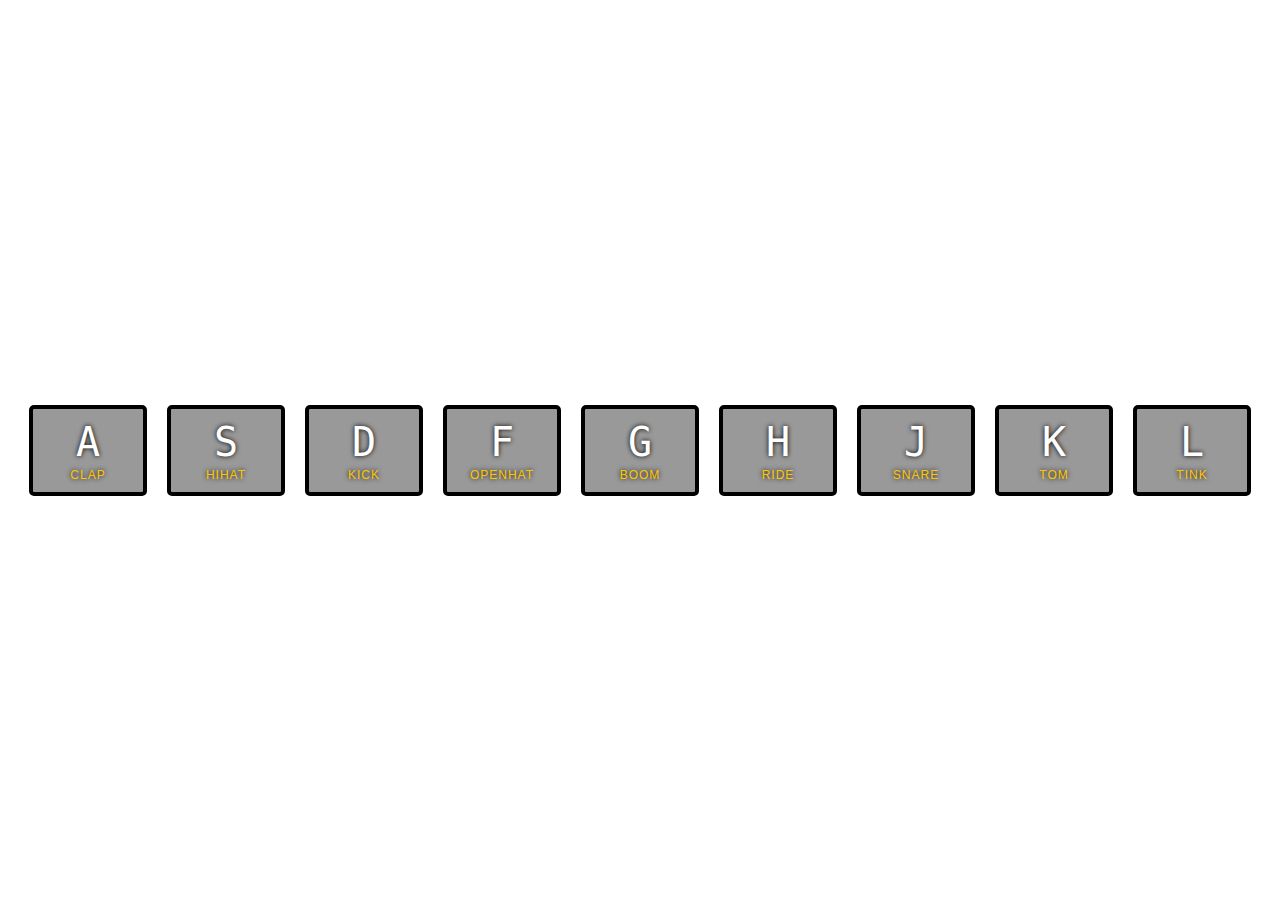
<file: javascript/01 - JavaScript Drum Kit/index.html>
<!DOCTYPE html>
<html lang="en">
  <head>
    <meta charset="UTF-8" />
    <title>JS Drum Kit</title>
    <link rel="stylesheet" href="style.css" />
  </head>

  <body>
    <div class="key-container">
      <div data-key="65" class="key">
        <kbd>A</kbd>
        <span class="key__sound">clap</span>
      </div>
      <div data-key="83" class="key">
        <kbd>S</kbd>
        <span class="key__sound">hihat</span>
      </div>
      <div data-key="68" class="key">
        <kbd>D</kbd>
        <span class="key__sound">kick</span>
      </div>
      <div data-key="70" class="key">
        <kbd>F</kbd>
        <span class="key__sound">openhat</span>
      </div>
      <div data-key="71" class="key">
        <kbd>G</kbd>
        <span class="key__sound">boom</span>
      </div>
      <div data-key="72" class="key">
        <kbd>H</kbd>
        <span class="key__sound">ride</span>
      </div>
      <div data-key="74" class="key">
        <kbd>J</kbd>
        <span class="key__sound">snare</span>
      </div>
      <div data-key="75" class="key">
        <kbd>K</kbd>
        <span class="key__sound">tom</span>
      </div>
      <div data-key="76" class="key">
        <kbd>L</kbd>
        <span class="key__sound">tink</span>
      </div>
    </div>

    <audio data-key="65" src="sounds/clap.wav"></audio>
    <audio data-key="83" src="sounds/hihat.wav"></audio>
    <audio data-key="68" src="sounds/kick.wav"></audio>
    <audio data-key="70" src="sounds/openhat.wav"></audio>
    <audio data-key="71" src="sounds/boom.wav"></audio>
    <audio data-key="72" src="sounds/ride.wav"></audio>
    <audio data-key="74" src="sounds/snare.wav"></audio>
    <audio data-key="75" src="sounds/tom.wav"></audio>
    <audio data-key="76" src="sounds/tink.wav"></audio>

    <script>
      function animatePlaying(keyCode) {
        const key = document.querySelector(`.key[data-key="${keyCode}"]`);
        key.classList.add("playing");
      }

      function playSound(e) {
        const audio = document.querySelector(`audio[data-key="${e.keyCode}"]`);

        // stop the function from running all togethers
        if (!audio) return;

        audio.currentTime = 0; // rewind to the start
        audio.play();

        animatePlaying(e.keyCode);
      }

      function removeTransition(e) {
        // skip it if it's nota transform
        if (e.propertyName !== "transform") return;
        this.classList.remove("playing");
      }

      document
        .querySelectorAll(".key")
        .forEach(key =>
          key.addEventListener("transitionend", removeTransition)
        );

      window.addEventListener("keydown", playSound);
    </script>
  </body>
</html>
</file>
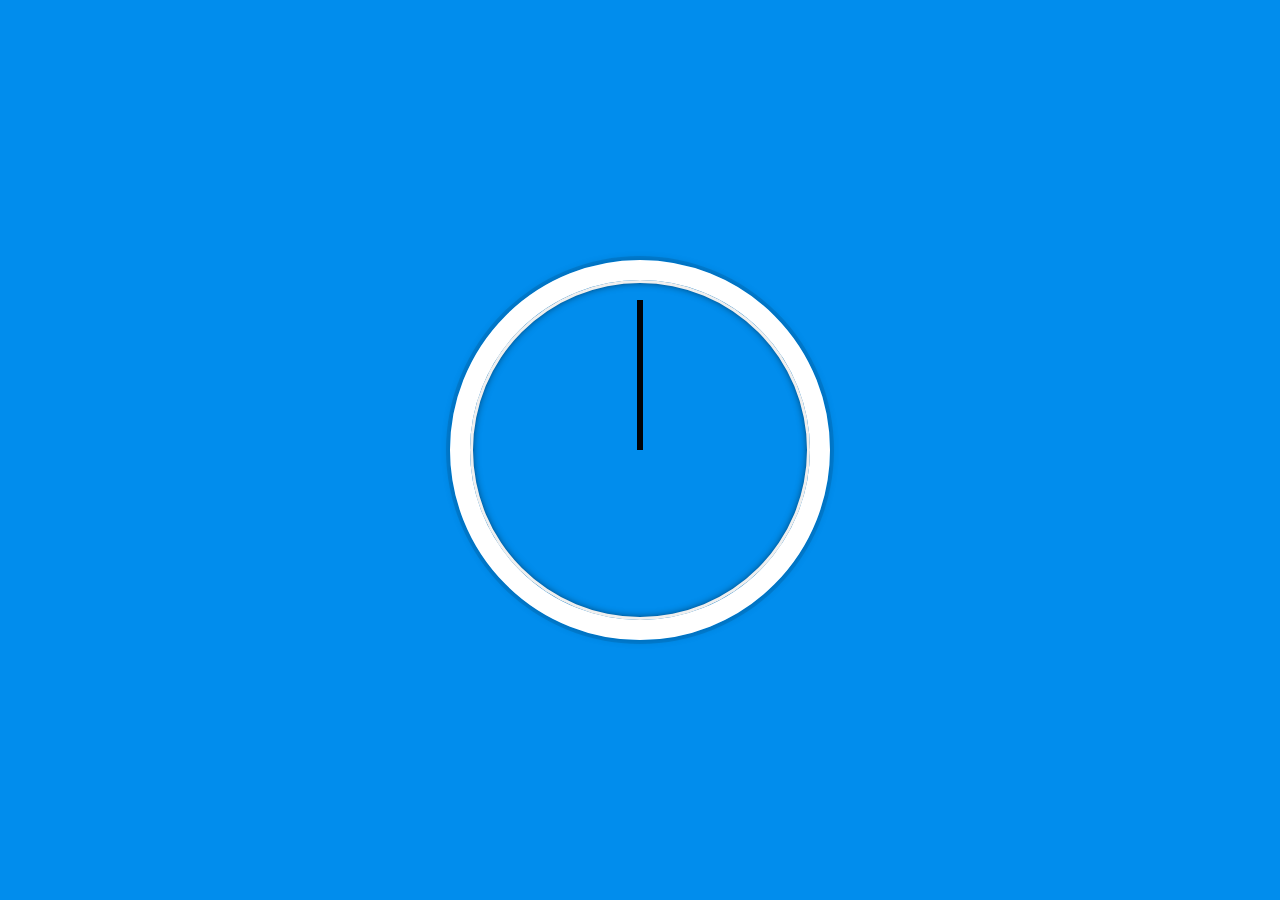
<file: javascript/02 - JS and CSS Clock/index.html>
<!DOCTYPE html>
<html lang="en">
  <head>
    <meta charset="UTF-8" />
    <title>JS + CSS Clock</title>
  </head>

  <body>
    <div class="clock">
      <div class="clock__face">
        <div class="clock__hand clock__hand--hour"></div>
        <div class="clock__hand clock__hand--min"></div>
        <div class="clock__hand clock__hand--second"></div>
      </div>
    </div>

    <style>
      html {
        background: #018ded url(http://unsplash.it/1500/1000?image=881&blur=5);
        background-size: cover;
        font-family: "helvetica neue";
        text-align: center;
        font-size: 10px;
      }

      body {
        margin: 0;
        font-size: 2rem;
        display: flex;
        flex: 1;
        min-height: 100vh;
        align-items: center;
      }

      .clock {
        width: 30rem;
        height: 30rem;
        border: 20px solid white;
        border-radius: 50%;
        margin: 50px auto;
        position: relative;
        padding: 2rem;
        box-shadow: 0 0 0 4px rgba(0, 0, 0, 0.1), inset 0 0 0 3px #efefef,
          inset 0 0 10px black, 0 0 10px rgba(0, 0, 0, 0.2);
      }

      .clock__face {
        position: relative;
        width: 100%;
        height: 100%;
        /* account for the height of the clock hands */
        transform: translateY(-3px);
      }

      .clock__hand {
        width: 50%;
        height: 6px;
        background: rgba(0, 0, 0, 0.7);
        position: absolute;
        top: 50%;
        transform-origin: right;
        transform: rotate(90deg);
        transition: all 0.05s;
        transition-timing-function: cubic-bezier(0.18, 2.42, 0.54, 0.29);
      }
    </style>

    <script>
      const hourHand = document.querySelector(".clock__hand--hour");
      const minHand = document.querySelector(".clock__hand--min");
      const secondHand = document.querySelector(".clock__hand--second");

      const DEFAULT_DEGREE = 90;

      function updateSecondHand(date) {
        const seconds = date.getSeconds();
        const secondsDegree = (seconds / 60) * 360 + DEFAULT_DEGREE;

        secondHand.style.transform = `rotate(${secondsDegree}deg)`;
      }

      function updateMinHand(date) {
        const mins = date.getMinutes();
        const minsDegree = (mins / 60) * 360 + DEFAULT_DEGREE;

        minHand.style.transform = `rotate(${minsDegree}deg)`;
      }

      function updateHourHand(date) {
        const hours = date.getHours(); // getHours returns number from 0 to 23.
        const transformedHours = hours > 12 ? hours - 12 : hours;
        const hoursDegree = (transformedHours / 12) * 360 + DEFAULT_DEGREE;

        hourHand.style.transform = `rotate(${hoursDegree}deg)`;
      }

      function updateClock() {
        const now = new Date();

        updateSecondHand(now);
        updateMinHand(now);
        updateHourHand(now);
      }

      setInterval(updateClock, 1000);
    </script>
  </body>
</html>
</file>
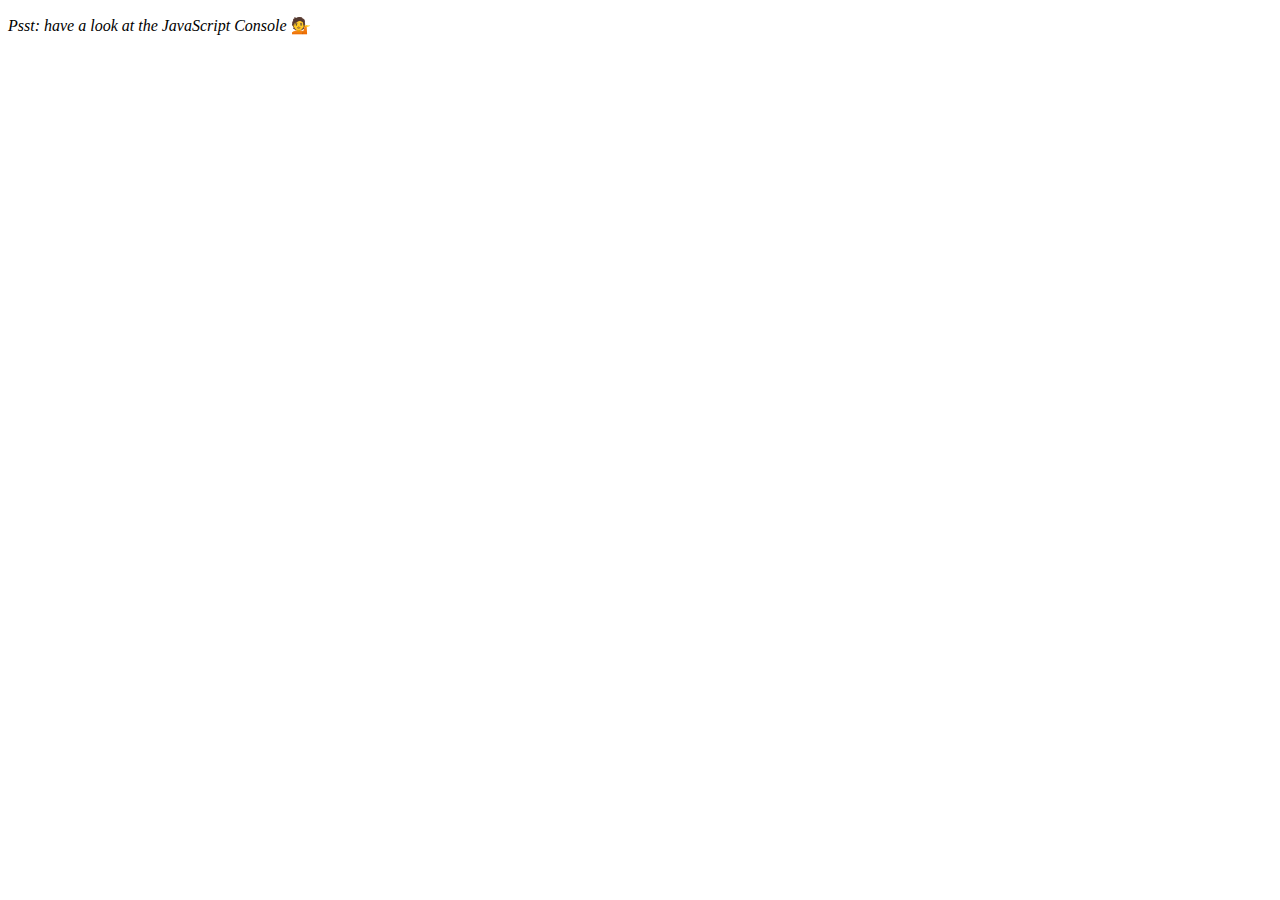
<file: javascript/04 - Array Cardio Day 1/index.html>
<!DOCTYPE html>
<html lang="en">
  <head>
    <meta charset="UTF-8" />
    <title>Array Cardio 💪</title>
  </head>
  <body>
    <p><em>Psst: have a look at the JavaScript Console</em> 💁</p>
    <script>
      // Get your shorts on - this is an array workout!
      // ## Array Cardio Day 1

      // Some data we can work with

      const inventors = [
        { first: "Albert", last: "Einstein", year: 1879, passed: 1955 },
        { first: "Isaac", last: "Newton", year: 1643, passed: 1727 },
        { first: "Galileo", last: "Galilei", year: 1564, passed: 1642 },
        { first: "Marie", last: "Curie", year: 1867, passed: 1934 },
        { first: "Johannes", last: "Kepler", year: 1571, passed: 1630 },
        { first: "Nicolaus", last: "Copernicus", year: 1473, passed: 1543 },
        { first: "Max", last: "Planck", year: 1858, passed: 1947 },
        { first: "Katherine", last: "Blodgett", year: 1898, passed: 1979 },
        { first: "Ada", last: "Lovelace", year: 1815, passed: 1852 },
        { first: "Sarah E.", last: "Goode", year: 1855, passed: 1905 },
        { first: "Lise", last: "Meitner", year: 1878, passed: 1968 },
        { first: "Hanna", last: "Hammarström", year: 1829, passed: 1909 }
      ];

      const people = [
        "Beck, Glenn",
        "Becker, Carl",
        "Beckett, Samuel",
        "Beddoes, Mick",
        "Beecher, Henry",
        "Beethoven, Ludwig",
        "Begin, Menachem",
        "Belloc, Hilaire",
        "Bellow, Saul",
        "Benchley, Robert",
        "Benenson, Peter",
        "Ben-Gurion, David",
        "Benjamin, Walter",
        "Benn, Tony",
        "Bennington, Chester",
        "Benson, Leana",
        "Bent, Silas",
        "Bentsen, Lloyd",
        "Berger, Ric",
        "Bergman, Ingmar",
        "Berio, Luciano",
        "Berle, Milton",
        "Berlin, Irving",
        "Berne, Eric",
        "Bernhard, Sandra",
        "Berra, Yogi",
        "Berry, Halle",
        "Berry, Wendell",
        "Bethea, Erin",
        "Bevan, Aneurin",
        "Bevel, Ken",
        "Biden, Joseph",
        "Bierce, Ambrose",
        "Biko, Steve",
        "Billings, Josh",
        "Biondo, Frank",
        "Birrell, Augustine",
        "Black, Elk",
        "Blair, Robert",
        "Blair, Tony",
        "Blake, William"
      ];

      // Array.prototype.filter()
      // 1. Filter the list of inventors for those who were born in the 1500's
      const fifteen = inventors.filter(
        inventor => inventor.year >= 1500 && inventor.year < 1600
      );

      // Array.prototype.map()
      // 2. Give us an array of the inventors first and last names
      const fullNames = inventors.map(
        inventor => `${inventor.first} ${inventor.last}`
      );

      // Array.prototype.sort()
      // 3. Sort the inventors by birthdate, oldest to youngest
      const ordered = inventors.sort((a, b) => a.year - b.year);

      // Array.prototype.reduce()
      // 4. How many years did all the inventors live all together?
      const totalYears = inventors.reduce(
        (acc, inventor) => acc + (inventor.passed - inventor.year),
        0
      );

      // 5. Sort the inventors by years lived
      const oldest = inventors.sort(
        (a, b) => b.passed - b.year - (a.passed - a.year)
      );

      // 6. create a list of Boulevards in Paris that contain 'de' anywhere in the name
      // https://en.wikipedia.org/wiki/Category:Boulevards_in_Paris

      // 7. sort Exercise
      // Sort the people alphabetically by last name
      const alpha = people.sort((lastOne, nextOne) => {
        const [aLastName, aFirstName] = lastOne.split(", ");
        const [bLastName, bFirstName] = nextOne.split(", ");
        return aLastName > bLastName ? 1 : -1;
      });

      // 8. Reduce Exercise
      // Sum up the instances of each of these
      const data = [
        "car",
        "car",
        "truck",
        "truck",
        "bike",
        "walk",
        "car",
        "van",
        "bike",
        "walk",
        "car",
        "van",
        "car",
        "truck"
      ];

      const transportation = data.reduce((acc, item) => {
        if (!acc[item]) {
          acc[item] = 0;
        }

        acc[item]++;

        return acc;
      }, {});
    </script>
  </body>
</html>
</file>
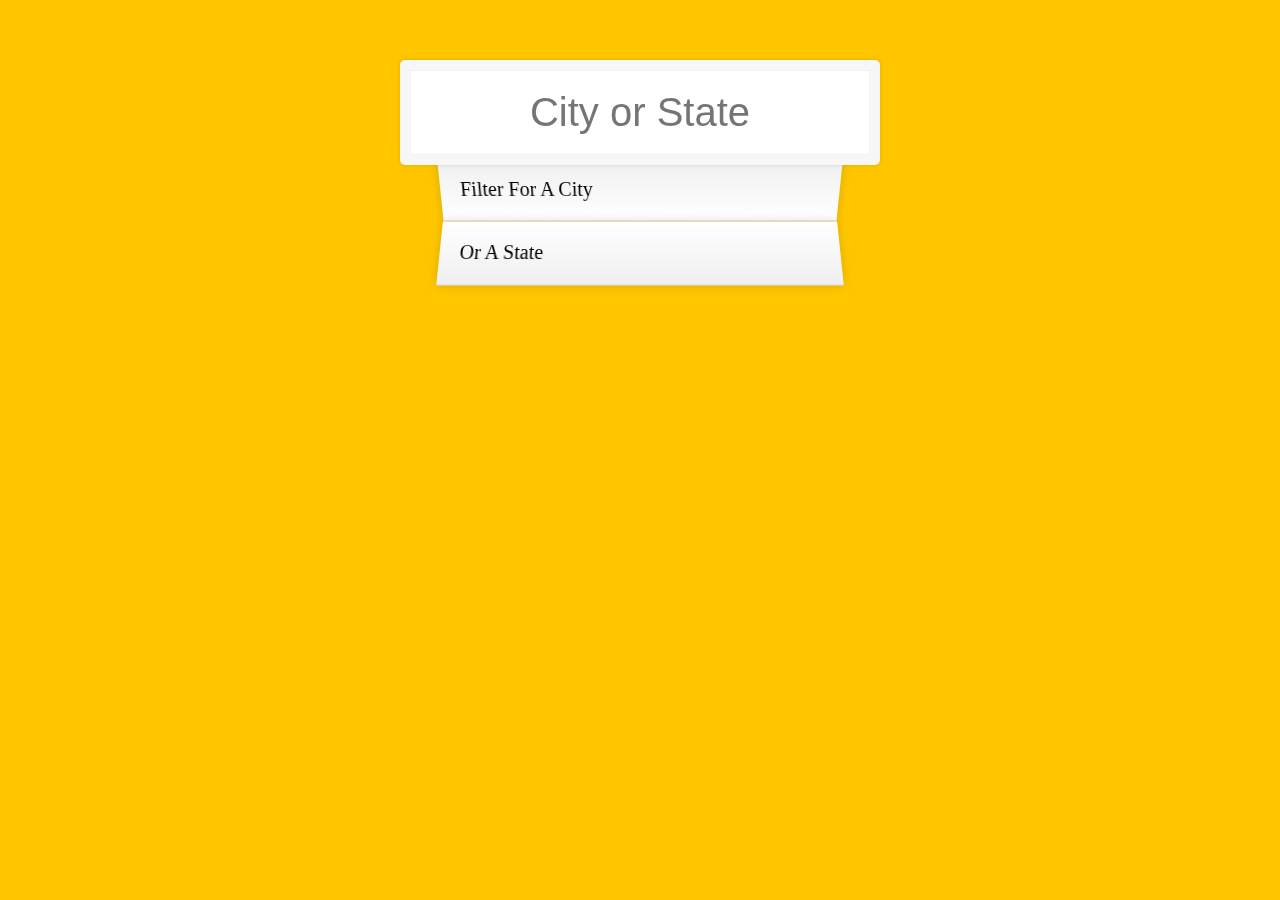
<file: javascript/06 - Type Ahead/index.html>
<!DOCTYPE html>
<html lang="en">
  <head>
    <meta charset="UTF-8" />
    <title>Type Ahead 👀</title>
    <link rel="stylesheet" href="style.css" />
  </head>
  <body>
    <form class="search-form">
      <input type="text" class="search" placeholder="City or State" />
      <ul class="suggestions">
        <li>Filter for a city</li>
        <li>or a state</li>
      </ul>
    </form>
    <script>
      const endpoint =
        "https://gist.githubusercontent.com/Miserlou/c5cd8364bf9b2420bb29/raw/2bf258763cdddd704f8ffd3ea9a3e81d25e2c6f6/cities.json";

      const citiesWithInfo = [];

      fetch(endpoint)
        .then(blob => blob.json())
        .then(data => {
          citiesWithInfo.push(...data);
        });

      function findMatches(wordToMatch, citiesWithInfo) {
        return citiesWithInfo.filter(cityWithInfo => {
          // here we need to figure out if the city on state matches what was searched
          const regex = new RegExp(wordToMatch, "gi");
          return (
            cityWithInfo.city.match(regex) || cityWithInfo.state.match(regex)
          );
        });
      }

      function displayMatches() {
        const matchArray = findMatches(this.value, citiesWithInfo);
        const html = matchArray
          .map(place => {
            const regex = new RegExp(this.value, "gi");
            const cityName = place.city.replace(
              regex,
              `<span class="hl">${this.value}</span>`
            );

            return `
            <li>
              <span class="name">${cityName}, ${place.state}</span>
              <span class="popluation">${place.population}</span>
            </li>
          `;
          })
          .join("");
        suggestions.innerHTML = html;
      }

      const searchInput = document.querySelector(".search");
      const suggestions = document.querySelector(".suggestions");

      searchInput.addEventListener("change", displayMatches);
      searchInput.addEventListener("keyup", displayMatches);
    </script>
  </body>
</html>
</file>
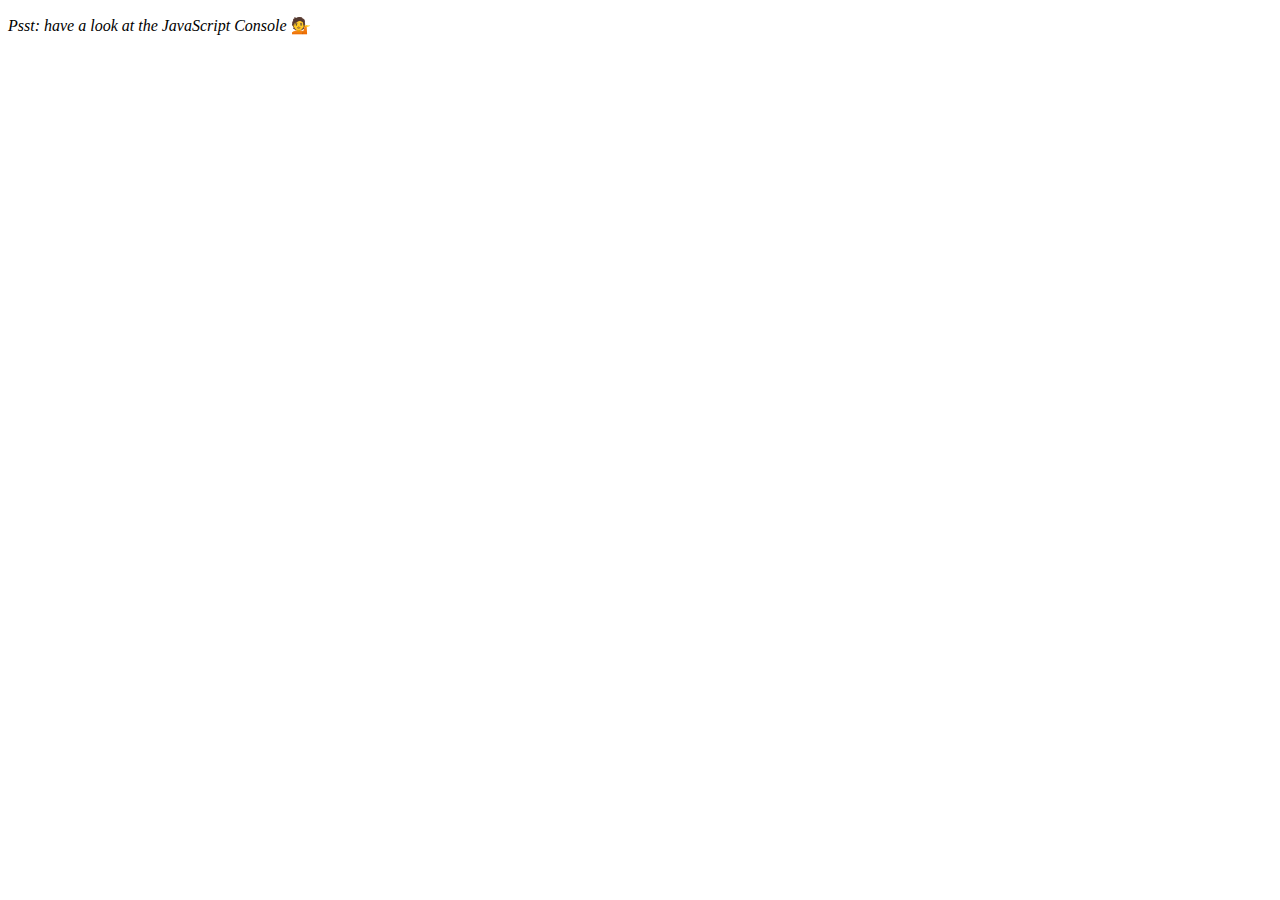
<file: javascript/07 - Array Cardio Day 2/index.html>
<!DOCTYPE html>
<html lang="en">
  <head>
    <meta charset="UTF-8" />
    <title>Array Cardio 💪💪</title>
  </head>
  <body>
    <p><em>Psst: have a look at the JavaScript Console</em> 💁</p>
    <script>
      // ## Array Cardio Day 2

      const people = [
        { name: "Wes", year: 1988 },
        { name: "Kait", year: 1986 },
        { name: "Irv", year: 1970 },
        { name: "Lux", year: 2015 }
      ];

      const comments = [
        { text: "Love this!", id: 523423 },
        { text: "Super good", id: 823423 },
        { text: "You are the best", id: 2039842 },
        { text: "Ramen is my fav food ever", id: 123523 },
        { text: "Nice Nice Nice!", id: 542328 }
      ];

      // Some and Every Checks
      // Array.prototype.some() // is at least one person 19 or older?
      const isAdult = people.some(person => {
        const currentYear = new Date().getFullYear();
        return currentYear - person.year >= 19;
      });

      // Array.prototype.every() // is everyone 19 or older?
      const isAdult = people.every(person => {
        const currentYear = new Date().getFullYear();
        return currentYear - person.year >= 19;
      });

      // Array.prototype.find()
      // Find is like filter, but instead returns just the one you are looking for
      // find the comment with the ID of 823423
      const comment = comments.find(comment => comment.id === 823423);

      // Array.prototype.findIndex()
      // Find the comment with this ID
      // delete the comment with the ID of 823423
      const index = comments.findIndex(comment => comment.id === 823423);

      const newComments = [
        ...comments.slice(0, index),
        ...comments.slice(index + 1)
      ];
    </script>
  </body>
</html>
</file>
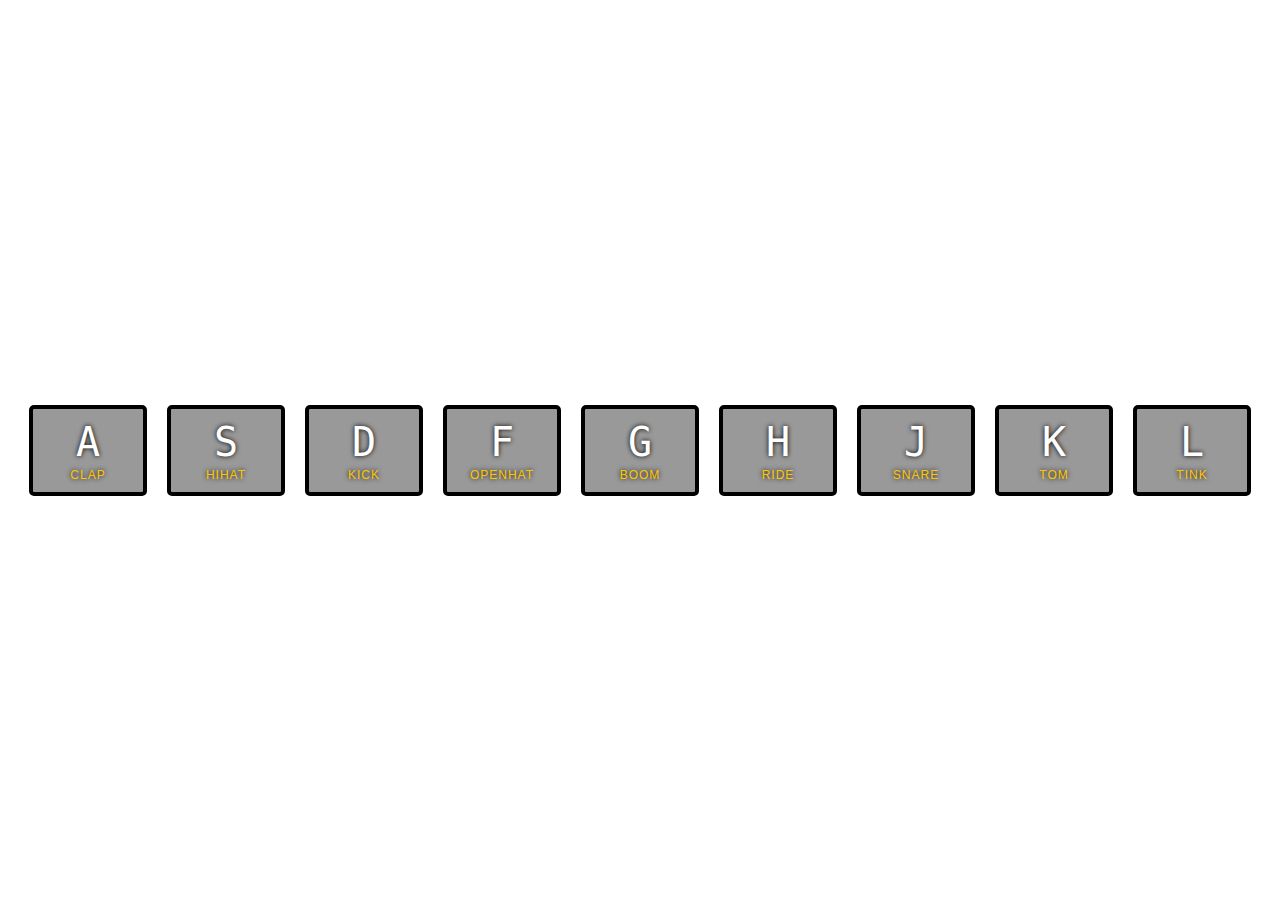
<file: javascript/01 - JavaScript Drum Kit/index-START.html>
<!DOCTYPE html>
<html lang="en">
  <head>
    <meta charset="UTF-8" />
    <title>JS Drum Kit</title>
    <link rel="stylesheet" href="style.css" />
  </head>

  <body>
    <div class="key-container">
      <div data-key="65" class="key">
        <kbd>A</kbd>
        <span class="key__sound">clap</span>
      </div>
      <div data-key="83" class="key">
        <kbd>S</kbd>
        <span class="key__sound">hihat</span>
      </div>
      <div data-key="68" class="key">
        <kbd>D</kbd>
        <span class="key__sound">kick</span>
      </div>
      <div data-key="70" class="key">
        <kbd>F</kbd>
        <span class="key__sound">openhat</span>
      </div>
      <div data-key="71" class="key">
        <kbd>G</kbd>
        <span class="key__sound">boom</span>
      </div>
      <div data-key="72" class="key">
        <kbd>H</kbd>
        <span class="key__sound">ride</span>
      </div>
      <div data-key="74" class="key">
        <kbd>J</kbd>
        <span class="key__sound">snare</span>
      </div>
      <div data-key="75" class="key">
        <kbd>K</kbd>
        <span class="key__sound">tom</span>
      </div>
      <div data-key="76" class="key">
        <kbd>L</kbd>
        <span class="key__sound">tink</span>
      </div>
    </div>

    <audio data-key="65" src="sounds/clap.wav"></audio>
    <audio data-key="83" src="sounds/hihat.wav"></audio>
    <audio data-key="68" src="sounds/kick.wav"></audio>
    <audio data-key="70" src="sounds/openhat.wav"></audio>
    <audio data-key="71" src="sounds/boom.wav"></audio>
    <audio data-key="72" src="sounds/ride.wav"></audio>
    <audio data-key="74" src="sounds/snare.wav"></audio>
    <audio data-key="75" src="sounds/tom.wav"></audio>
    <audio data-key="76" src="sounds/tink.wav"></audio>

    <script></script>
  </body>
</html>
</file>
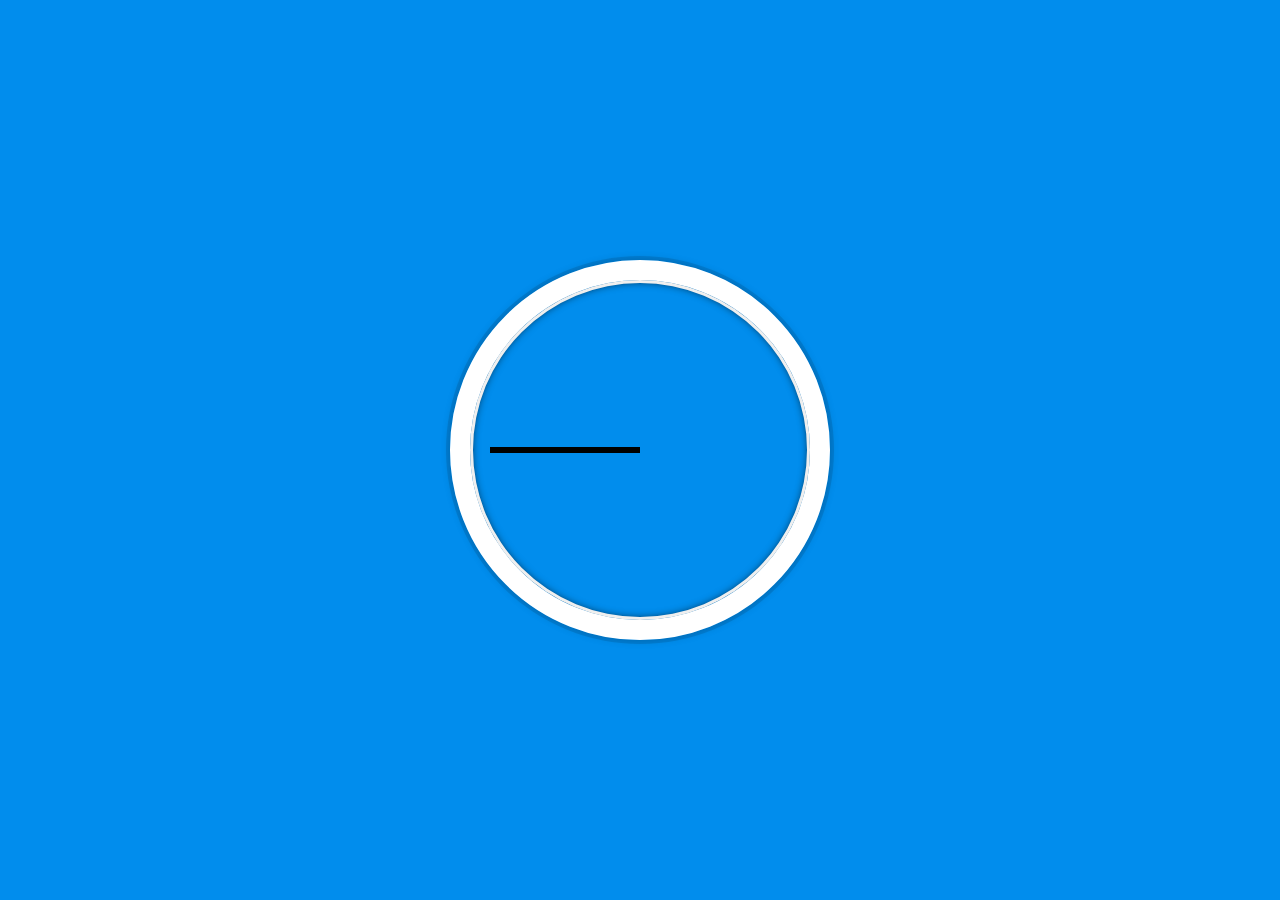
<file: javascript/02 - JS and CSS Clock/index-START.html>
<!DOCTYPE html>
<html lang="en">
  <head>
    <meta charset="UTF-8" />
    <title>JS + CSS Clock</title>
  </head>

  <body>
    <div class="clock">
      <div class="clock__face">
        <div class="clock__hand clock__hand--hour"></div>
        <div class="clock__hand clock__hand--min"></div>
        <div class="clock__hand clock__hand--second"></div>
      </div>
    </div>

    <style>
      html {
        background: #018ded url(http://unsplash.it/1500/1000?image=881&blur=5);
        background-size: cover;
        font-family: "helvetica neue";
        text-align: center;
        font-size: 10px;
      }

      body {
        margin: 0;
        font-size: 2rem;
        display: flex;
        flex: 1;
        min-height: 100vh;
        align-items: center;
      }

      .clock {
        width: 30rem;
        height: 30rem;
        border: 20px solid white;
        border-radius: 50%;
        margin: 50px auto;
        position: relative;
        padding: 2rem;
        box-shadow: 0 0 0 4px rgba(0, 0, 0, 0.1), inset 0 0 0 3px #efefef,
          inset 0 0 10px black, 0 0 10px rgba(0, 0, 0, 0.2);
      }

      .clock__face {
        position: relative;
        width: 100%;
        height: 100%;
        /* account for the height of the clock hands */
        transform: translateY(-3px);
      }

      .clock__hand {
        width: 50%;
        height: 6px;
        background: black;
        position: absolute;
        top: 50%;
      }
    </style>
  </body>
</html>
</file>
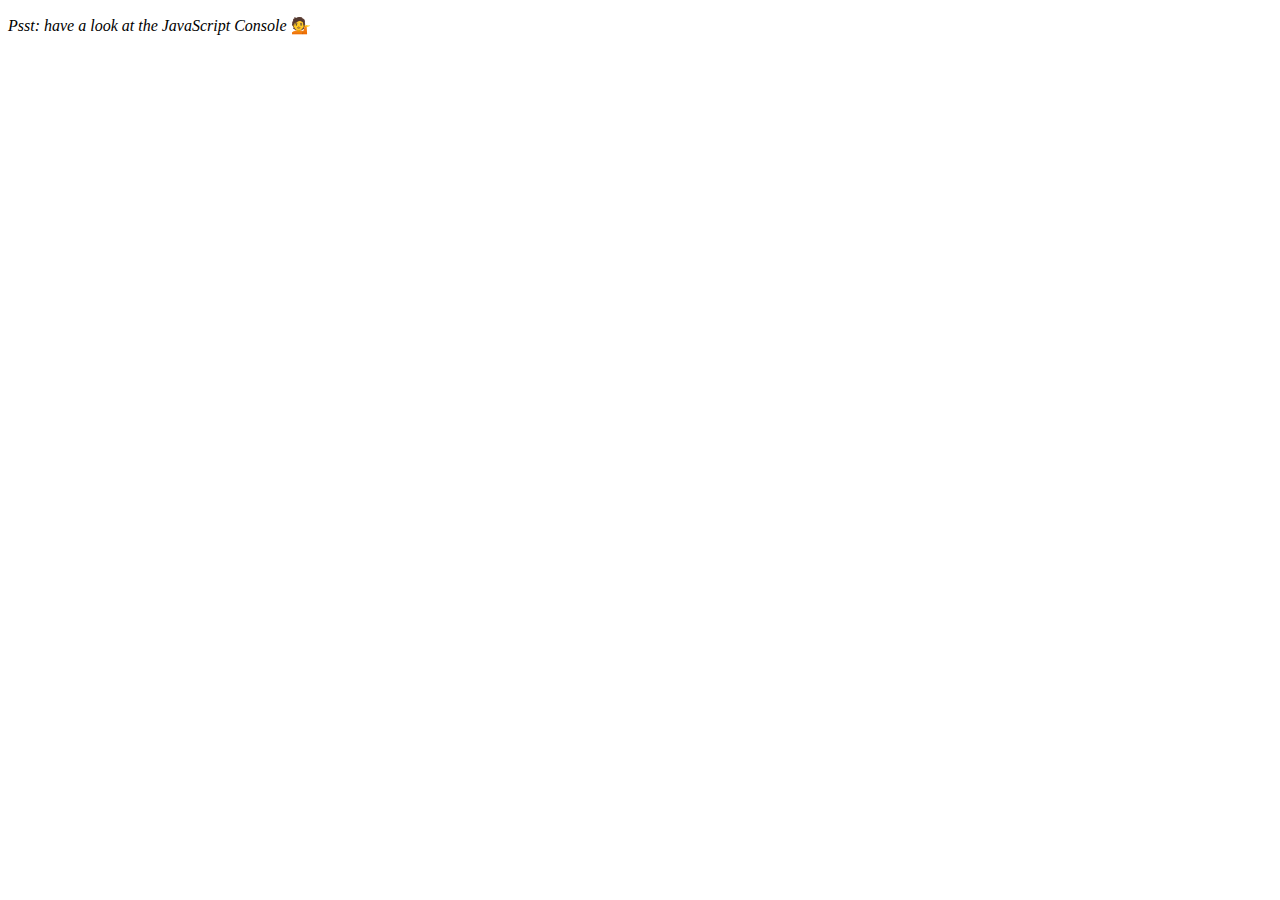
<file: javascript/04 - Array Cardio Day 1/index-START.html>
<!DOCTYPE html>
<html lang="en">
  <head>
    <meta charset="UTF-8" />
    <title>Array Cardio 💪</title>
  </head>
  <body>
    <p><em>Psst: have a look at the JavaScript Console</em> 💁</p>
    <script>
      // Get your shorts on - this is an array workout!
      // ## Array Cardio Day 1

      // Some data we can work with

      const inventors = [
        { first: "Albert", last: "Einstein", year: 1879, passed: 1955 },
        { first: "Isaac", last: "Newton", year: 1643, passed: 1727 },
        { first: "Galileo", last: "Galilei", year: 1564, passed: 1642 },
        { first: "Marie", last: "Curie", year: 1867, passed: 1934 },
        { first: "Johannes", last: "Kepler", year: 1571, passed: 1630 },
        { first: "Nicolaus", last: "Copernicus", year: 1473, passed: 1543 },
        { first: "Max", last: "Planck", year: 1858, passed: 1947 },
        { first: "Katherine", last: "Blodgett", year: 1898, passed: 1979 },
        { first: "Ada", last: "Lovelace", year: 1815, passed: 1852 },
        { first: "Sarah E.", last: "Goode", year: 1855, passed: 1905 },
        { first: "Lise", last: "Meitner", year: 1878, passed: 1968 },
        { first: "Hanna", last: "Hammarström", year: 1829, passed: 1909 }
      ];

      const people = [
        "Beck, Glenn",
        "Becker, Carl",
        "Beckett, Samuel",
        "Beddoes, Mick",
        "Beecher, Henry",
        "Beethoven, Ludwig",
        "Begin, Menachem",
        "Belloc, Hilaire",
        "Bellow, Saul",
        "Benchley, Robert",
        "Benenson, Peter",
        "Ben-Gurion, David",
        "Benjamin, Walter",
        "Benn, Tony",
        "Bennington, Chester",
        "Benson, Leana",
        "Bent, Silas",
        "Bentsen, Lloyd",
        "Berger, Ric",
        "Bergman, Ingmar",
        "Berio, Luciano",
        "Berle, Milton",
        "Berlin, Irving",
        "Berne, Eric",
        "Bernhard, Sandra",
        "Berra, Yogi",
        "Berry, Halle",
        "Berry, Wendell",
        "Bethea, Erin",
        "Bevan, Aneurin",
        "Bevel, Ken",
        "Biden, Joseph",
        "Bierce, Ambrose",
        "Biko, Steve",
        "Billings, Josh",
        "Biondo, Frank",
        "Birrell, Augustine",
        "Black, Elk",
        "Blair, Robert",
        "Blair, Tony",
        "Blake, William"
      ];

      // Array.prototype.filter()
      // 1. Filter the list of inventors for those who were born in the 1500's

      // Array.prototype.map()
      // 2. Give us an array of the inventors first and last names

      // Array.prototype.sort()
      // 3. Sort the inventors by birthdate, oldest to youngest

      // Array.prototype.reduce()
      // 4. How many years did all the inventors live all together?

      // 5. Sort the inventors by years lived

      // 6. create a list of Boulevards in Paris that contain 'de' anywhere in the name
      // https://en.wikipedia.org/wiki/Category:Boulevards_in_Paris

      // 7. sort Exercise
      // Sort the people alphabetically by last name

      // 8. Reduce Exercise
      // Sum up the instances of each of these
      const data = [
        "car",
        "car",
        "truck",
        "truck",
        "bike",
        "walk",
        "car",
        "van",
        "bike",
        "walk",
        "car",
        "van",
        "car",
        "truck"
      ];
    </script>
  </body>
</html>
</file>
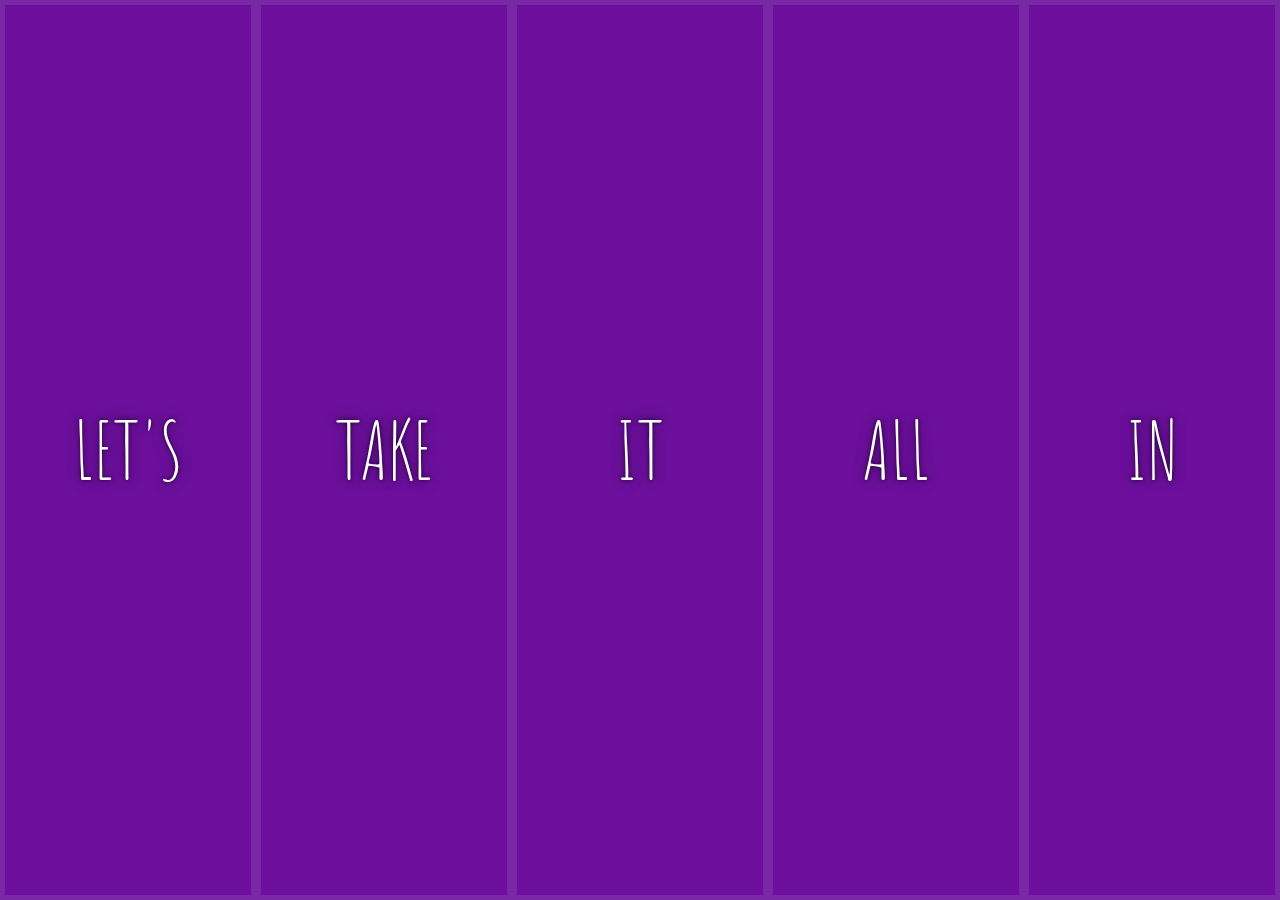
<file: javascript/05 - Flex Panel Gallery/index-START.html>
<!DOCTYPE html>
<html lang="en">
  <head>
    <meta charset="UTF-8" />
    <title>Flex Panels 💪</title>
    <link
      href="https://fonts.googleapis.com/css?family=Amatic+SC"
      rel="stylesheet"
      type="text/css"
    />
  </head>
  <body>
    <style>
      html {
        box-sizing: border-box;
        background: #ffc600;
        font-family: "helvetica neue";
        font-size: 20px;
        font-weight: 200;
      }

      body {
        margin: 0;
      }

      *,
      *:before,
      *:after {
        box-sizing: inherit;
      }

      .panels {
        min-height: 100vh;
        overflow: hidden;
        display: flex;
      }

      .panel {
        background: #6b0f9c;
        box-shadow: inset 0 0 0 5px rgba(255, 255, 255, 0.1);
        color: white;
        text-align: center;
        align-items: center;
        /* Safari transitionend event.propertyName === flex */
        /* Chrome + FF transitionend event.propertyName === flex-grow */
        transition: font-size 0.7s cubic-bezier(0.61, -0.19, 0.7, -0.11),
          flex 0.7s cubic-bezier(0.61, -0.19, 0.7, -0.11), background 0.2s;
        font-size: 20px;
        background-size: cover;
        background-position: center;
        flex: 1;
        display: flex;
        flex-direction: column;
        justify-content: center;
        align-items: center;
        cursor: pointer;
      }

      .panel1 {
        background-image: url(https://source.unsplash.com/gYl-UtwNg_I/1500x1500);
      }
      .panel2 {
        background-image: url(https://source.unsplash.com/rFKUFzjPYiQ/1500x1500);
      }
      .panel3 {
        background-image: url(https://images.unsplash.com/photo-1465188162913-8fb5709d6d57?ixlib=rb-0.3.5&q=80&fm=jpg&crop=faces&cs=tinysrgb&w=1500&h=1500&fit=crop&s=967e8a713a4e395260793fc8c802901d);
      }
      .panel4 {
        background-image: url(https://source.unsplash.com/ITjiVXcwVng/1500x1500);
      }
      .panel5 {
        background-image: url(https://source.unsplash.com/3MNzGlQM7qs/1500x1500);
      }

      /* Flex Children */
      .panel > * {
        margin: 0;
        width: 100%;
        transition: transform 0.5s;
        flex: 1 0 auto;
        display: flex;
        justify-content: center;
        align-items: center;
      }

      .panel > *:first-child {
        transform: translateY(-100%);
      }
      .panel.open-active > *:first-child {
        transform: translateY(0);
      }
      .panel > *:last-child {
        transform: translateY(100%);
      }
      .panel.open-active > *:last-child {
        transform: translateY(0);
      }

      .panel p {
        text-transform: uppercase;
        font-family: "Amatic SC", cursive;
        text-shadow: 0 0 4px rgba(0, 0, 0, 0.72), 0 0 14px rgba(0, 0, 0, 0.45);
        font-size: 2em;
      }

      .panel p:nth-child(2) {
        font-size: 4em;
      }

      .panel.open {
        flex: 5;
        font-size: 40px;
      }
    </style>

    <div class="panels">
      <div class="panel panel1">
        <p>Hey</p>
        <p>Let's</p>
        <p>Dance</p>
      </div>
      <div class="panel panel2">
        <p>Give</p>
        <p>Take</p>
        <p>Receive</p>
      </div>
      <div class="panel panel3">
        <p>Experience</p>
        <p>It</p>
        <p>Today</p>
      </div>
      <div class="panel panel4">
        <p>Give</p>
        <p>All</p>
        <p>You can</p>
      </div>
      <div class="panel panel5">
        <p>Life</p>
        <p>In</p>
        <p>Motion</p>
      </div>
    </div>

    <script>
      const panels = document.querySelectorAll(".panel");

      function toggleOpen() {
        this.classList.toggle("open");
      }

      function toggleActive(e) {
        if (e.propertyName.includes("flex")) {
          this.classList.toggle("open-active");
        }
      }

      panels.forEach(panel => panel.addEventListener("click", toggleOpen));
      panels.forEach(panel =>
        panel.addEventListener("transitionend", toggleActive)
      );
      z;
    </script>
  </body>
</html>
</file>
<file: javascript/01 - JavaScript Drum Kit/style.css>
html {
  font-size: 10px;
  background: url(https://i.imgur.com/b9r5sEL.jpg) bottom center;
  background-size: cover;
}

html,
body {
  margin: 0;
  padding: 0;
  font-family: sans-serif;
}

.key-container {
  display: flex;
  flex: 1;
  min-height: 100vh;
  align-items: center;
  justify-content: center;
}

.key {
  border: 0.4rem solid black;
  border-radius: 0.5rem;
  margin: 1rem;
  font-size: 1.5rem;
  padding: 1rem 0.5rem;
  transition: all 0.07s ease;
  width: 10rem;
  text-align: center;
  color: white;
  background: rgba(0, 0, 0, 0.4);
  text-shadow: 0 0 0.5rem black;
}

.playing {
  transform: scale(1.1);
  border-color: #ffc600;
  box-shadow: 0 0 1rem #ffc600;
}

kbd {
  display: block;
  font-size: 4rem;
}

.key__sound {
  font-size: 1.2rem;
  text-transform: uppercase;
  letter-spacing: 0.1rem;
  color: #ffc600;
}
</file>
<file: javascript/06 - Type Ahead/style.css>
html {
  box-sizing: border-box;
  background: #ffc600;
  font-family: 'helvetica neue';
  font-size: 20px;
  font-weight: 200;
}

*, *:before, *:after {
  box-sizing: inherit;
}

input {
  width: 100%;
  padding: 20px;
}

.search-form {
  max-width: 400px;
  margin: 50px auto;
}

input.search {
  margin: 0;
  text-align: center;
  outline: 0;
  border: 10px solid #F7F7F7;
  width: 120%;
  left: -10%;
  position: relative;
  top: 10px;
  z-index: 2;
  border-radius: 5px;
  font-size: 40px;
  box-shadow: 0 0 5px rgba(0, 0, 0, 0.12), inset 0 0 2px rgba(0, 0, 0, 0.19);
}

.suggestions {
  margin: 0;
  padding: 0;
  position: relative;
  /*perspective: 20px;*/
}

.suggestions li {
  background: white;
  list-style: none;
  border-bottom: 1px solid #D8D8D8;
  box-shadow: 0 0 10px rgba(0, 0, 0, 0.14);
  margin: 0;
  padding: 20px;
  transition: background 0.2s;
  display: flex;
  justify-content: space-between;
  text-transform: capitalize;
}

.suggestions li:nth-child(even) {
  transform: perspective(100px) rotateX(3deg) translateY(2px) scale(1.001);
  background: linear-gradient(to bottom,  #ffffff 0%,#EFEFEF 100%);
}

.suggestions li:nth-child(odd) {
  transform: perspective(100px) rotateX(-3deg) translateY(3px);
  background: linear-gradient(to top,  #ffffff 0%,#EFEFEF 100%);
}

span.population {
  font-size: 15px;
}

.hl {
  background: #ffc600;
}
</file>
